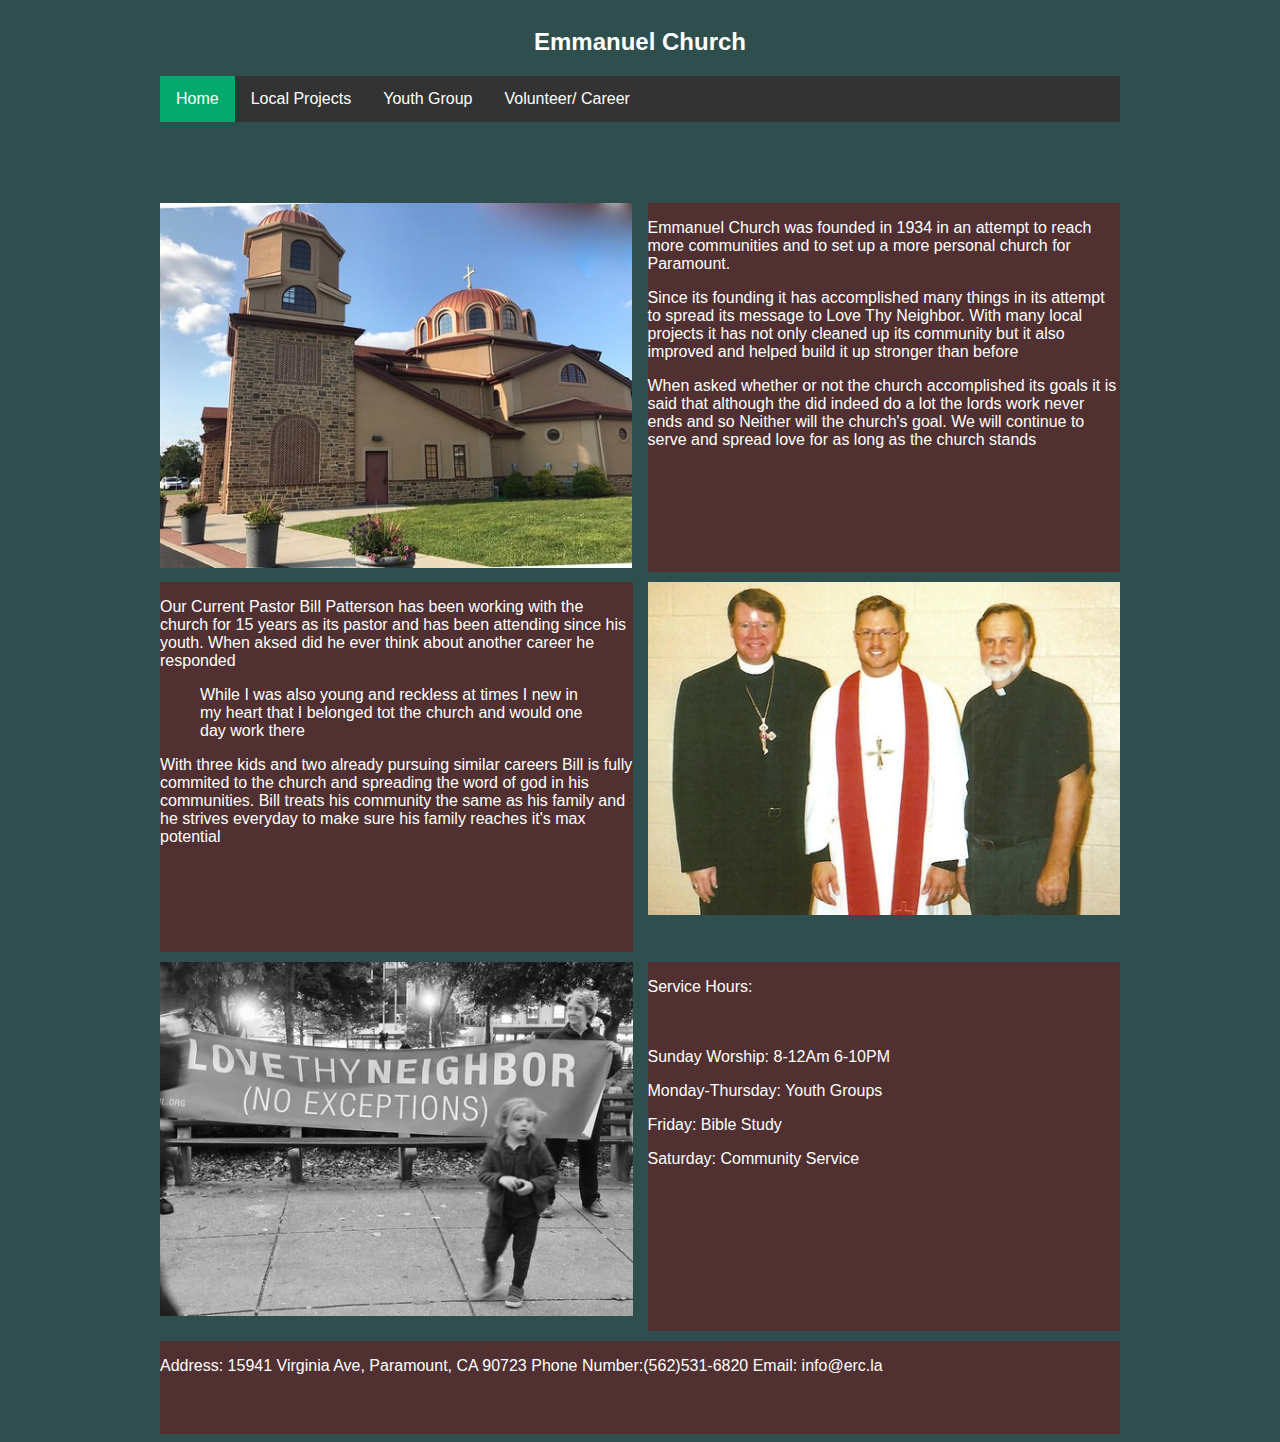
<file: index.html>
<!DOCTYPE html>
<html lang="en">
<head>
	<meta charset="utf-8" />
	<link href="project2styles.css" rel="stylesheet" />
	<title>Emmanuel Church</title>
</head>

<body> 
	<header> 
		<h2>Emmanuel Church</h2>
		<nav>
			<ul>
				<li><a class="active" href="index.html">Home</a> </li>
				<li><a href="localprojects.html">Local Projects</a> </li>
				<li><a href="youthgroup.html">Youth Group</a> </li>
				<li><a href="career.html">Volunteer/ Career</a></li>
			</ul>
		</nav>
	</header>
	<div class="one">
		<img src="church.jpg" alt="church"/>
	</div>
	<article>
		<p>Emmanuel Church was founded in 1934 in an attempt to reach more communities and to set up a more personal church
		for Paramount.</p>
		<p>Since its founding it has accomplished many things in its attempt to spread its message to Love Thy Neighbor.
		With many local projects it has not only cleaned up its community but it also improved and helped build it up stronger than before</p>
		<p>When asked whether or not the church accomplished its goals it is said that although the did indeed do a lot
		the lords work never ends and so Neither will the church's goal. We will continue to serve and spread love for as
		long as the church stands</p>
	</article>
	<aside>
		<p>Our Current Pastor Bill Patterson has been working with the church for 15 years as its pastor and has been attending since his youth.
		When aksed did he ever think about another career he responded <blockquote>While I was also young and reckless at times I new in my heart that I belonged tot the church and would one day work there</blockquote>
		</p>
		<p>With three kids and two already pursuing similar careers Bill is fully commited 
		to the church and spreading the word of god in his communities. Bill treats his community the same as
		his family and he strives everyday to make sure his family reaches it's max potential
		</p>
	</aside>
	<div class="two">	
		<img src="pastorimg.jpg" alt="pastorimg"/>
	</div>
	<div class="three">
		<img src="ambitionsimg.jpg" alt="ambitionimg"/>
	</div>
	<section>
		<p>Service Hours: </p>
		<p><br><br>Sunday Worship: 8-12Am 6-10PM</p>
		<p>Monday-Thursday: Youth Groups</p>
		<p>Friday: Bible Study</p>
		<p>Saturday: Community Service</p>
	</section>
	<footer>
		<p>Address: 15941 Virginia Ave, Paramount, CA 90723  Phone Number:(562)531-6820
		Email: info@erc.la</p>
	</footer>
</body>
</file>
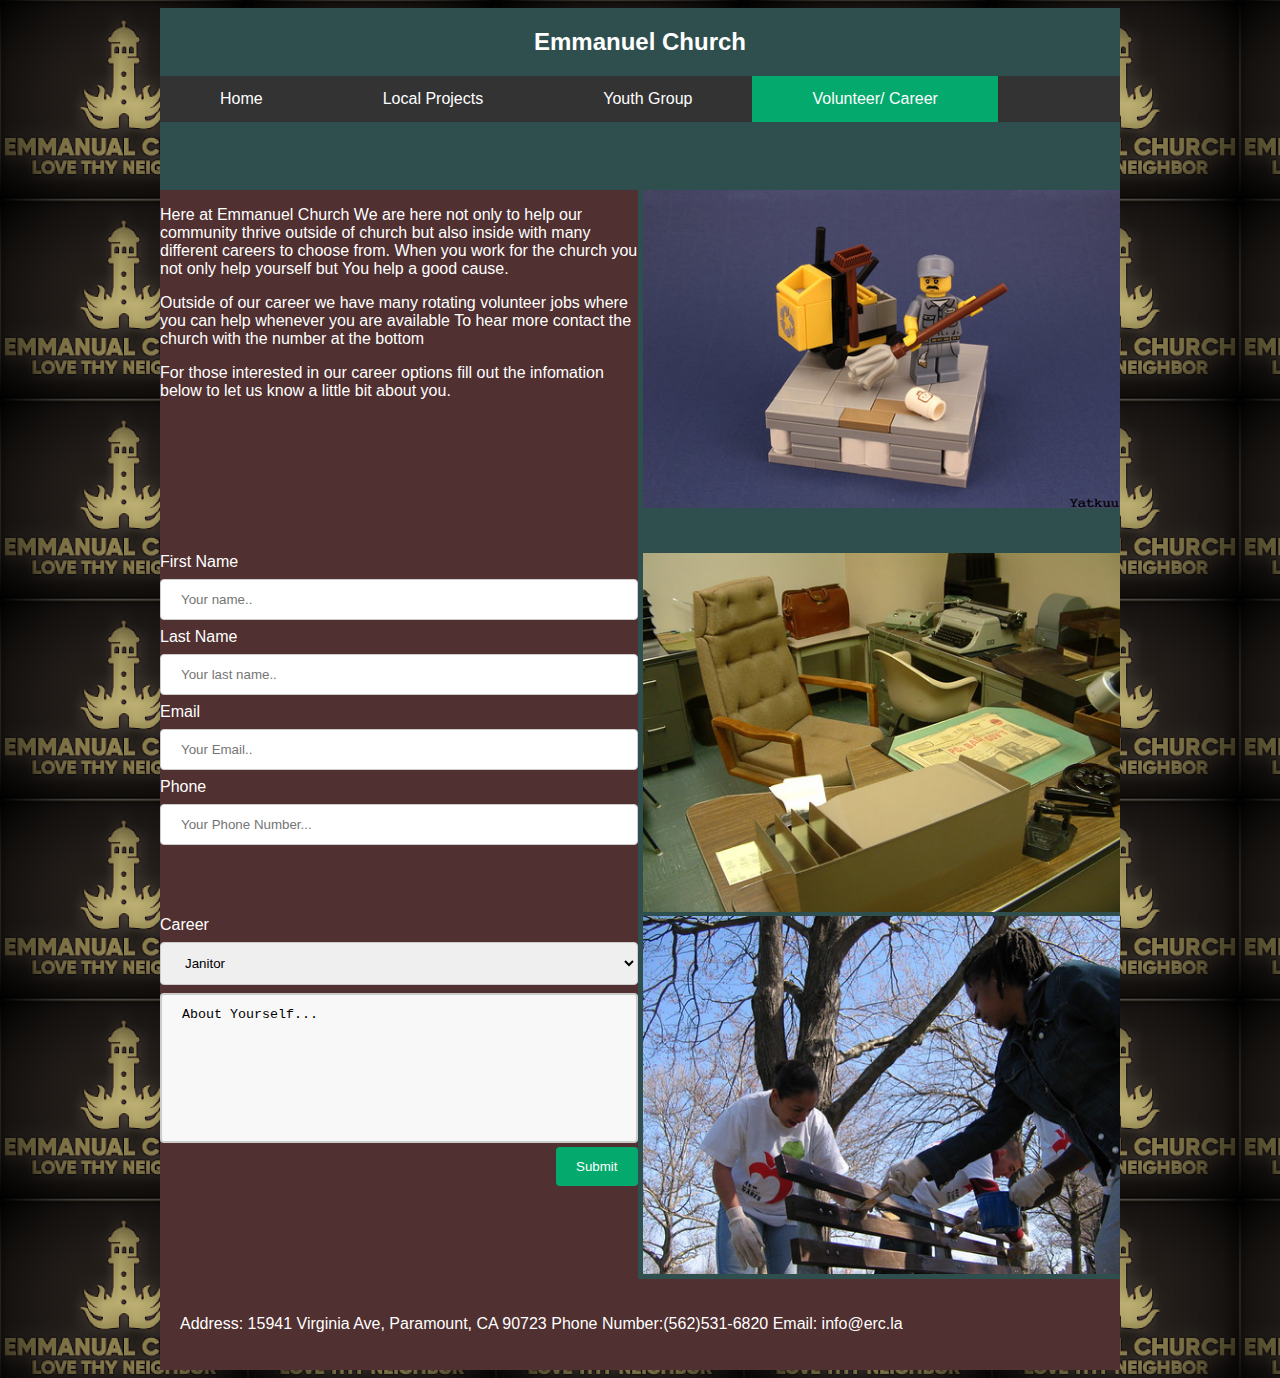
<file: career.html>
<!DOCTYPE html>
<html lang="en">
<head>
	<meta charset="utf-8" />
	<link href="career.css" rel="stylesheet"/>
	<link href="project2styles3.css" rel="stylesheet" />
	<title>Careers</title>
</head>
<body>
	<header> 
		<h2>Emmanuel Church</h2>
		<nav>
			<ul>
				<li><a href="index.html">Home</a> </li>
				<li><a href="localprojects.html">Local Projects</a> </li>
				<li><a href="youthgroup.html">Youth Group</a> </li>
				<li><a class="active" href="career.html">Volunteer/ Career</a></li>
			</ul>
		</nav>
	</header>
	<div class="one">
		<p>Here at Emmanuel Church We are here not only to help our community thrive outside of 
		church but also inside with many different careers to choose from.
		When you work for the church you not only help yourself but You help a good cause.</p>
		<p>Outside of our career we have many rotating volunteer jobs where you can help whenever you are available 
		To hear more contact the church with the number at the bottom</p>
		<p>For those interested in our career options fill out the infomation below to let us know  a 
		little bit about you.</p>
	</div>
	<article>
		<img src="work.jpg" alt="work"/>
	</article>
	<aside>
		<form action="/action_page.php">
			<label for="fname">First Name</label>
			<input type="text" id="fname" name="firstname" placeholder="Your name..">

			<label for="lname">Last Name</label>
			<input type="text" id="lname" name="lastname" placeholder="Your last name..">
			
			<label for="email">Email</label>
			<input type="text" id="email" name="email" placeholder="Your Email..">
			
			<label for="phone">Phone</label>
			<input type="text" id="email" name="email" placeholder="Your Phone Number...">
		</form>
	</aside>
	<div class="two">
		<img src="office.jpg" alt="office" />
	</div>
	<section>
		<img src="community.jpg" alt="community" />
	</section>
	<div class="three">
		<form action="/action_page.php">
			<label for="Career">Career</label>
			<select id="country" name="country">
				<option value="Janitor">Janitor</option>
				<option value="Service Band">Service Band</option>
				<option value="Choir">Choir</option>
				<option value="Secretary">Secretary</option>
				<option value="Accountant">Accountant</option>
				<option value="Pastor">Pastor</option>
				<option value="Community Service Manager">Community Service Manager</option>
			</select>
			<textarea>About Yourself...</textarea>
			<input type="submit" value="Submit">
		</form>
	</div>
	<footer>
		<p>Address: 15941 Virginia Ave, Paramount, CA 90723  Phone Number:(562)531-6820
		Email: info@erc.la</p>
	</footer>
</body>
</file>
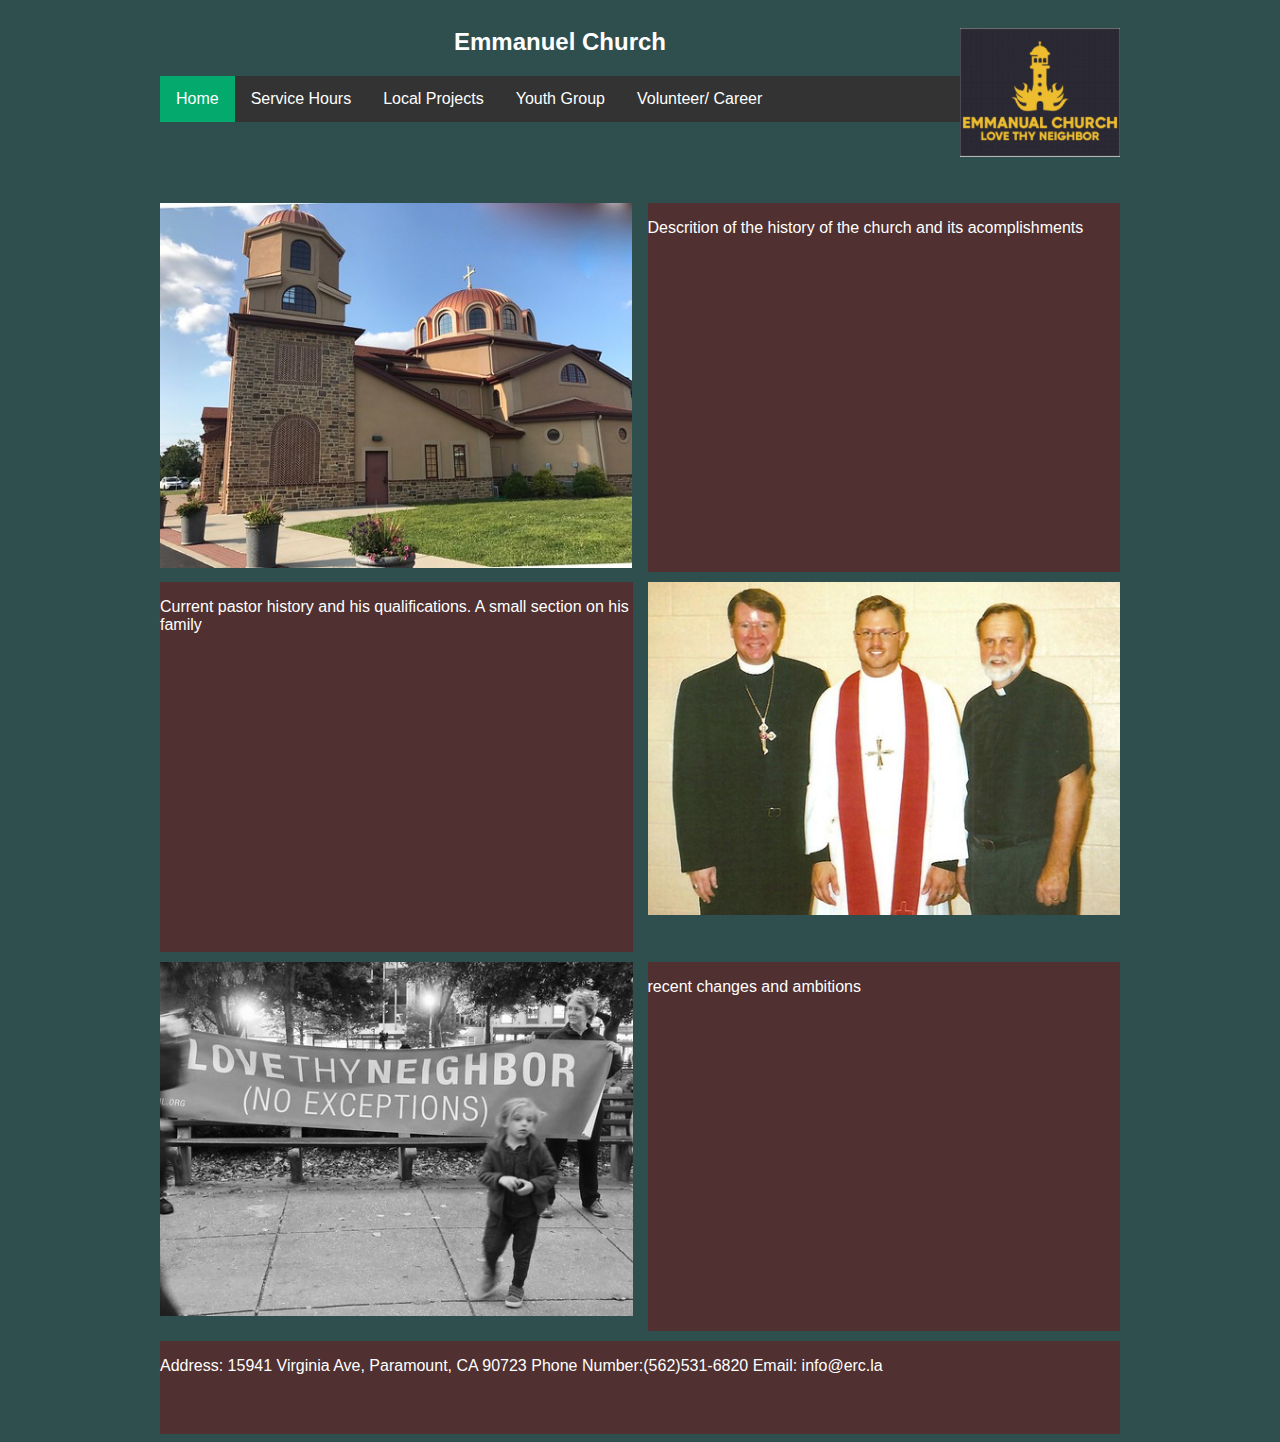
<file: project2.html>
<!DOCTYPE html>
<html lang="en">
<head>
	<meta charset="utf-8" />
	<link href="project2styles.css" rel="stylesheet" />
	<title>had some trouble with this one</title>
</head>

<body> 
	<header> 
		<h2>Emmanuel Church
		<div class="logo">
			<img src="logo.png" />
		</div></h2>
		<nav>
			<ul>
				<li><a class="active" href="index.html">Home</a> </li>
				<li><a href="#">Service Hours</a> </li>
				<li><a href="#">Local Projects</a> </li>
				<li><a href="#">Youth Group</a> </li>
				<li><a href="career.html">Volunteer/ Career</a></li>
			</ul>
		</nav>
	</header>
	<div class="one">
		<img src="church.jpg" alt="church"/>
	</div>
	<article>
		<p>Descrition of the history of the church and its acomplishments</p>
	</article>
	<aside>
		<p>Current pastor history and his qualifications. A small section 
		on his family</p>
	</aside>
	<div class="two">	
		<img src="pastorimg.jpg" alt="pastorimg"/>
	</div>
	<div class="three">
		<img src="ambitionsimg.jpg" alt="ambitionimg"/>
	</div>
	<section>
		<p>recent changes and ambitions</p>
	</section>
	<footer>
		<p>Address: 15941 Virginia Ave, Paramount, CA 90723  Phone Number:(562)531-6820
		Email: info@erc.la</p>
	</footer>
</body>
</file>
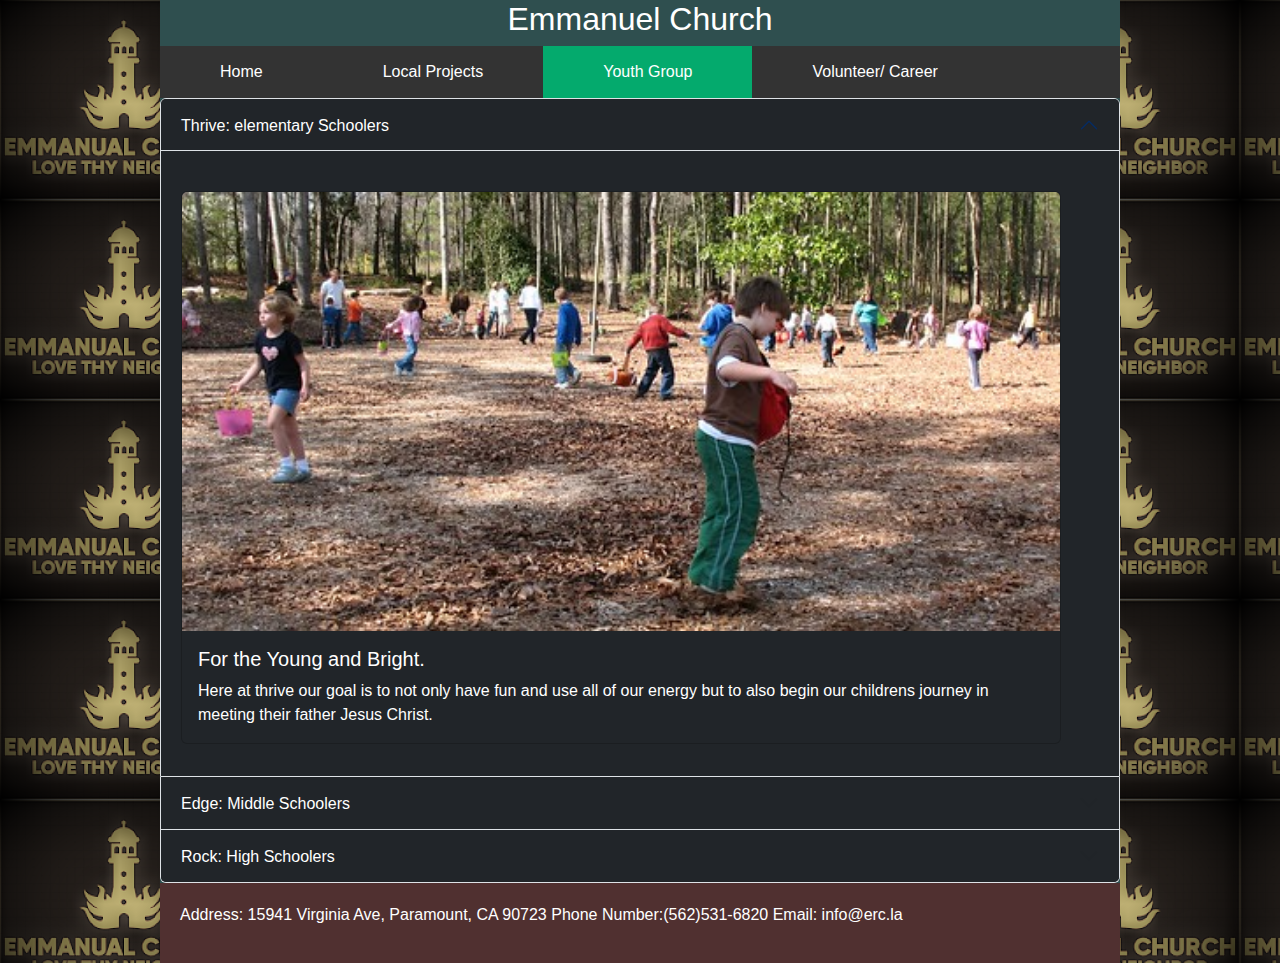
<file: youthgroup.html>
<!DOCTYPE html>
<html lang="en">
<head>
	<meta charset="utf-8" />
	<link href="https://cdn.jsdelivr.net/npm/bootstrap@5.1.3/dist/css/bootstrap.min.css" rel="stylesheet">
	<script src="https://cdn.jsdelivr.net/npm/bootstrap@5.1.3/dist/js/bootstrap.bundle.min.js"></script>
	<link href="project2styles2.css" rel="stylesheet" />
	<title>Youth Group</title>
</head>
<body>
	<header> 
		<h2>Emmanuel Church
		</h2>
		<nav>
			<ul>
				<li><a href="index.html">Home</a> </li>
				<li><a href="localprojects.html">Local Projects</a> </li>
				<li><a class="active" href="youthgroup.html">Youth Group</a> </li>
				<li><a href="career.html">Volunteer/ Career</a></li>
			</ul>
		</nav>
	</header>
	<div class="accordion" id="accordionExample">
		<div class="accordion-item bg-dark">
			<h2 class="accordion-header" id="headingOne">
				<button class="accordion-button text-white bg-dark" type="button" data-bs-toggle="collapse" data-bs-target="#collapseOne" aria-expanded="true" aria-controls="collapseOne">
					Thrive: elementary Schoolers
				</button>
			</h2>
			<div id="collapseOne" class="accordion-collapse collapse show" aria-labelledby="headingOne" data-bs-parent="#accordionExample">
				<div class="accordion-body">
					<strong>Mon/Wed 6:00-8:30PM</strong>
					<div class="card text-white bg-dark mb-3" style="width: 55rem;">
						<img src="elementaryschool.jpg" class="card-img-top" alt="...">
						<div class="card-body">
							<h5 class="card-title">For the Young and Bright.</h5>
							<p class="card-text">Here at thrive our goal is to not only have fun and use all of our energy but to also begin our childrens journey in meeting their father Jesus Christ.</p>
						</div>
					</div>
				</div>
			</div>
		</div>
		<div class="accordion-item bg-dark">
			<h2 class="accordion-header" id="headingTwo">
				<button class="accordion-button text-white bg-dark collapsed" type="button" data-bs-toggle="collapse" data-bs-target="#collapseTwo" aria-expanded="false" aria-controls="collapseTwo">
					Edge: Middle Schoolers
				</button>
			</h2>
			<div id="collapseTwo" class="accordion-collapse collapse" aria-labelledby="headingTwo" data-bs-parent="#accordionExample">
				<div class="accordion-body">
					<strong>Tues 6:00-8:30PM</strong> 
					<div class="card text-white bg-dark mb-3" style="width: 60rem;">
						<img src="middleschool.jpg" class="card-img-top" alt="...">
						<div class="card-body">
							<h5 class="card-title">For the Curious and Adventerous</h5>
							<p class="card-text">Here at edge we try to help kids through the troubling transition phase of their life and get in touch with god in the process.</p>
						</div>
					</div>
				</div>
			</div>
		</div>
		<div class="accordion-item bg-dark">
			<h2 class="accordion-header" id="headingThree">
				<button class="accordion-button text-white bg-dark collapsed" type="button" data-bs-toggle="collapse" data-bs-target="#collapseThree" aria-expanded="false" aria-controls="collapseThree">
					Rock: High Schoolers
				</button>
			</h2>
			<div id="collapseThree" class="accordion-collapse collapse" aria-labelledby="headingThree" data-bs-parent="#accordionExample">
				<div class="accordion-body">
					<strong>Thurs 6:00-8:30PM</strong> 
					<div class="card text-white bg-dark mb-3" style="width: 60rem;">
						<img src="highschool.jpg" class="card-img-top" alt="...">
						<div class="card-body">
							<h5 class="card-title">For the Strong and the Knowledgeable</h5>
							<p class="card-text">Here at rock we set up a comfortable space where teens can meet up and have a responsible time and to try to find out what god has planned for their lives.</p>
						</div>
					</div>
				</div>
			</div>
		</div>
	</div>
	<footer>
		<p>Address: 15941 Virginia Ave, Paramount, CA 90723  Phone Number:(562)531-6820
		Email: info@erc.la</p>
		<p> </p>
		<p> </p>
	</footer>
</body>
</file>
<file: project2styles.css>
@charset "utf-8";
@font-face {
	font-family: Quicksand;
	src: url('Quicksand-Regular.woff') format('woff'),
		 url('Quicksand-Regular.ttf') format('truetype');
}

body{
	margin-left: auto;
	margin-right: auto;
	width: 95%;
	max-width: 960px;
	min-width: 640px; 
	color: white;
	background-color: #2f4f4f;
	font-family: Verdana, Geneva, sans-serif;
}

body {
	display: grid;
	grid-template-columns: 1fr 1fr;
	grid-template-rows: 2fr 4fr 4fr 4fr 1fr;
	grid-template-areas: "Title Title"
						 "church about"
						 "pastors pastorimg"
						 "ambitionimg ambitions"
						 "footer footer";
	grid-column-gap: 15px;
	grid-row-gap:10px;
}

body> header {
	grid-row: 1;
	grid-column: 1/-1;
}

body > header {grid-area: Title;}
.one{grid-area: church;}
body > article {
	grid-area: about;
	background-color: #503030;
}
body > aside {
	grid-area: pastors;
	background-color: #503030;
}
.two {grid-area:pastorimg;}
.three {grid-area: ambitionimg;}
body > section {
	grid-area: ambitions;
	background-color: #503030;
}
body > footer {
	grid-area: footer;
	background-color: #503030;
}

ul {
	list-style-type: none;
	margin: 0;
	padding: 0;
	overflow: hidden;
	background-color: #333;
}

li {
	float: left;
}

li a {
	display: grid;
	color: white;
	text-align: center;
	padding: 14px 16px;
	text-decoration: none;
}

li a:hover {
	background-color: #111;
}

.active {
	background-color: #04AA6D;
}

h2 {
	text-align: center;
	font-size: 20;
}

img {
	max-width: 100%;
	max-height: 100%;
}
.logo {
	float:right;
	height: 160px;
	width: 160px;
}
</file>
<file: career.css>
@charset "utf-8";

input[type=text], select {
  width: 100%;
  padding: 12px 20px;
  margin: 8px 0;
  display: inline-block;
  border: 1px solid #ccc;
  border-radius: 4px;
  box-sizing: border-box;
}




textarea {
  width: 100%;
  height: 150px;
  padding: 12px 20px;
  box-sizing: border-box;
  border: 2px solid #ccc;
  border-radius: 4px;
  background-color: #f8f8f8;
  resize: none;
}

input[type=submit] {
  background-color: #04AA6D;
  color: white;
  padding: 12px 20px;
  border: none;
  border-radius: 4px;
  cursor: pointer;
  float: right;
}
</file>
<file: project2styles3.css>
@charset "utf-8";
@font-face {
	font-family: Quicksand;
	src: url('Quicksand-Regular.woff') format('woff'),
		 url('Quicksand-Regular.ttf') format('truetype');
}

body{
	margin-left: auto;
	margin-right: auto;
	width: 95%;
	max-width: 960px;
	min-width: 640px; 
	color: white;
	background-color: #2f4f4f;
	font-family: Verdana, Geneva, sans-serif;
}

body {
	display: grid;
	grid-template-columns: 1fr 1fr;
	grid-template-rows: 2fr 4fr 4fr 4fr 1fr;
	grid-template-areas: "Title Title"
						 "church about"
						 "pastors pastorimg"
						 "ambitionimg ambitions"
						 "footer footer";
	grid-column-gap: 5px;
	grid-row-gap:0px;
}

body> header {
	grid-row: 1;
	grid-column: 1/-1;
}

body > header {grid-area: Title;}
.one{
	grid-area: church;
	background-color: #503030;
}
body > article {
	grid-area: about;
}
body > aside {
	grid-area: pastors;
	background-color: #503030;
}
.two {
	grid-area:pastorimg;
}
.three {
	grid-area: ambitionimg;
	background-color:#503030;
}
body > section {
	grid-area: ambitions;
}
body > footer {
	grid-area: footer;
	background-color: #503030;
	padding: 20px;
}

ul {
	list-style-type: none;
	margin: 0;
	padding: 0;
	overflow: hidden;
	background-color: #333;
}

li {
	float: left;
}

li a {
	display: grid;
	color: white;
	text-align: center;
	padding: 14px 60px;
	text-decoration: none;
}

li a:hover {
	background-color: #111;
}

.active {
	background-color: #04AA6D;
}

h2 {
	text-align: center;
	font-size: 20;
}

img {
	max-width: 100%;
	max-height: 100%;
}
.logo {
	float:right;
	height: 160px;
	width: 160px;
}

html { 
	background-image: url(logo2.png); 
}
</file>
<file: project2styles2.css>
@charset "utf-8";
@font-face {
	font-family: Quicksand;
	src: url('Quicksand-Regular.woff') format('woff'),
		 url('Quicksand-Regular.ttf') format('truetype');
}

body{
	margin-left: auto;
	margin-right: auto;
	width: 95%;
	max-width: 960px;
	min-width: 640px; 
	color: white;
	background-color: #2f4f4f;
	font-family: Verdana, Geneva, sans-serif;
}


body> header {
	grid-row: 1;
	grid-column: 1/-1;
}

body > header {grid-area: Title;}
.one{grid-area: church;}
body > article {
	grid-area: about;
	background-color: #503030;
}
body > aside {
	grid-area: pastors;
	background-color: #503030;
}
.two {grid-area:pastorimg;}
.three {grid-area: ambitionimg;}
body > section {
	grid-area: ambitions;
	background-color: #503030;
}
body > footer {
	background-color: #503030;
	padding: 20px ;
}

ul {
	list-style-type: none;
	margin: 0;
	padding: 0;
	overflow: hidden;
	background-color: #333;
}

li {
	float: left;
}

li a {
	display: grid;
	color: white;
	text-align: center;
	padding: 14px 60px;
	text-decoration: none;
}

li a:hover {
	background-color: #111;
}

.active {
	background-color: #04AA6D;
}

h2 {
	text-align: center;
	font-size: 20;
}

img {
	max-width: 100%;
	max-height: 100%;
}
.logo {
	float:right;
	height: 160px;
	width: 160px;
}

html { 
	background-image: url(logo2.png); 
}
</file>
